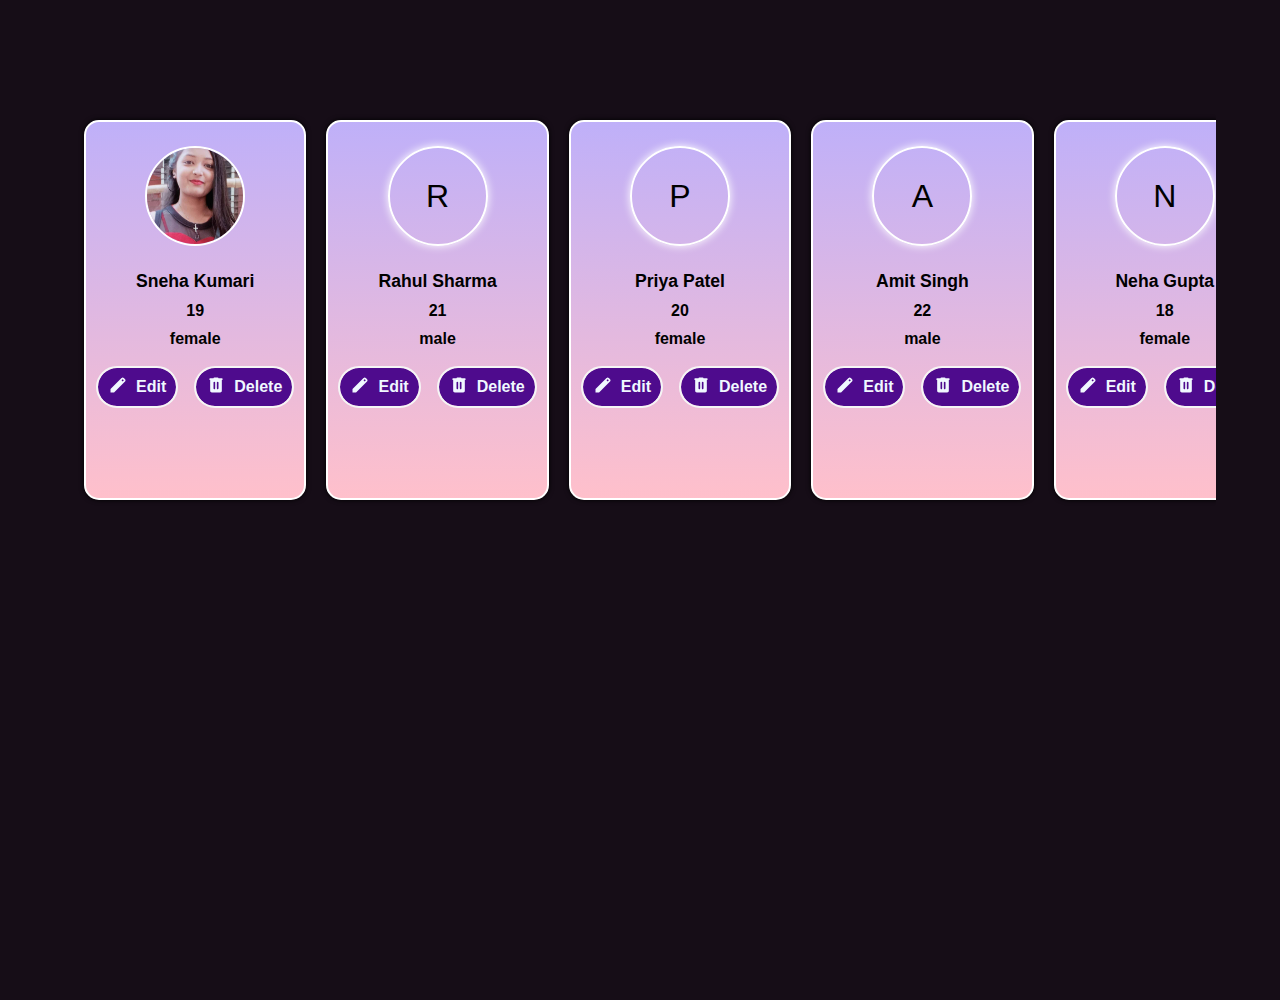
<file: Assignments/Assign3/index.html>
<!DOCTYPE html>
<html lang="en">
<head>
    <meta charset="UTF-8">
    <meta name="viewport" content="width=device-width, initial-scale=1.0">
    <title>Cards</title>
    <link rel="stylesheet" href="styles.css">
</head>
<body>
    <header></header>
    <main>
        <section class="cards-wrapper">
       
        </section>
    </main>
    <footer></footer>
    
    <script src="index.js">
        
    </script>
</body>
</html>
</file>
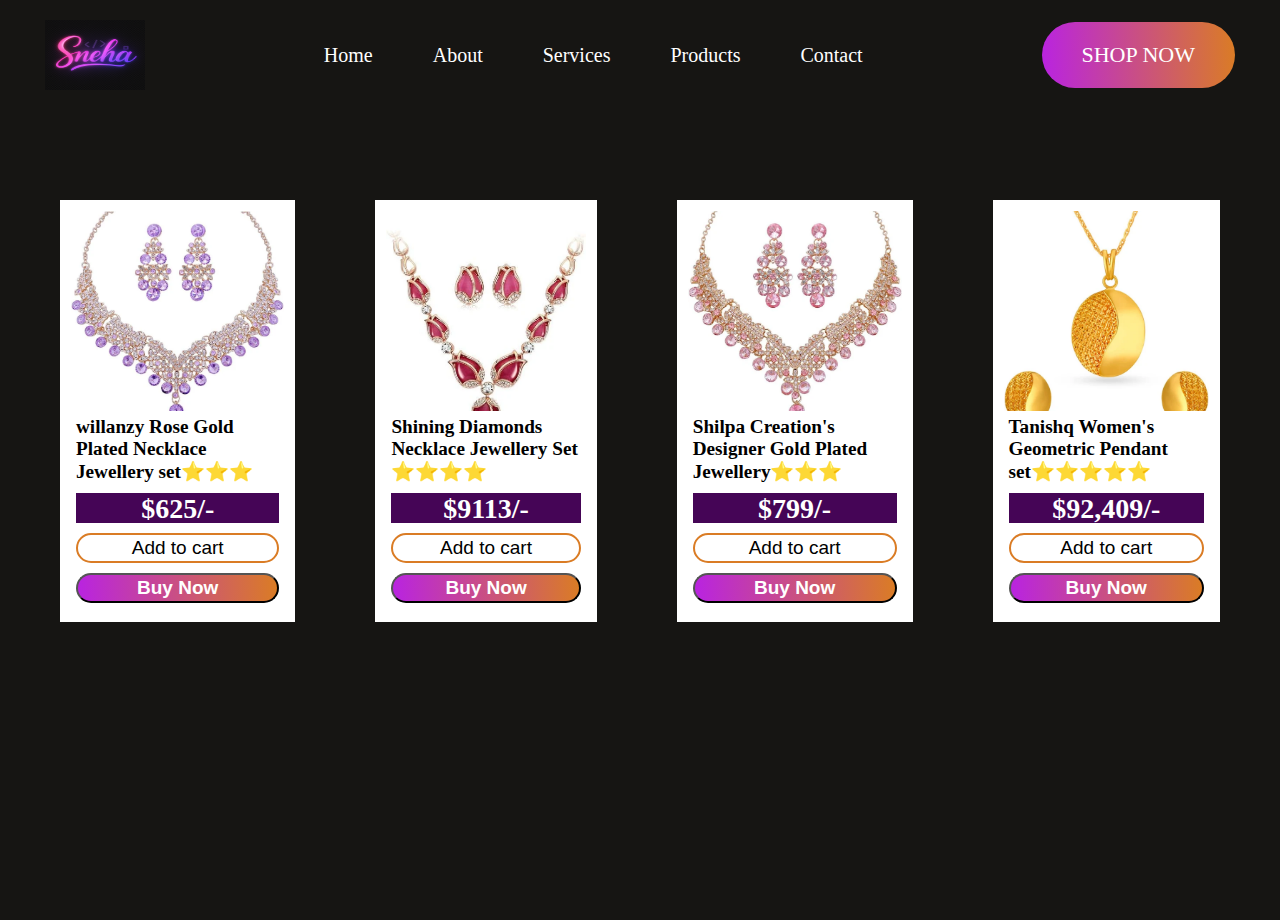
<file: Assignments/Assignment1/index.html>
<!DOCTYPE html>
<html lang="en">
<head>
   <meta charset="UTF-8">
   <meta name="viewport" content="width=device-width, initial-scale=1.0">
   <title>Document</title>
   <link rel="stylesheet" href="style.css">
</head>
<body>
   <div class='navbar'>
      <img src='./assests/logo.png' alt=""/>
      <ul class="nav-menu">
       <li>Home</li>
       <li>About</li>
       <li>Services</li>
       <li>Products</li>
       <li>Contact</li>
      </ul>
      <div class="nav-connect">
       SHOP NOW
      </div>
   </div>
   <section class="hero">

      <div class="product">
         <div class="product-image1"></div>
      <div class="about-product">
         <h3>willanzy Rose Gold Plated Necklace Jewellery set⭐⭐⭐</h3>
         <p>$625/-</p>
      </div>
      <div class="buttons">
         <button class="btn" id="buy">Buy Now</button>
         <button class="btn" id="cart">Add to cart</button>
      </div>
      </div>

      <div class="product">
         <div class="product-image2"></div>
      <div class="about-product">
         <h3>Shining Diamonds Necklace Jewellery Set ⭐⭐⭐⭐</h3>
         <p>$9113/-</p>
      </div>
      <div class="buttons">
         <button class="btn" id="buy">Buy Now</button>
         <button class="btn" id="cart">Add to cart</button>
      </div>
      </div>

      <div class="product">
         <div class="product-image3"></div>
      <div class="about-product">
         <h3>Shilpa Creation's Designer Gold Plated Jewellery⭐⭐⭐</h3>
         <p>$799/-</p>
      </div>
      <div class="buttons">
         <button class="btn" id="buy">Buy Now</button>
         <button class="btn" id="cart">Add to cart</button>
      </div>
      </div>

      <div class="product">
         <div class="product-image4"></div>
      <div class="about-product">
         <h3>Tanishq Women's Geometric Pendant set⭐⭐⭐⭐⭐</h3>
         <p>$92,409/-</p>
      </div>
      <div class="buttons">
         <button class="btn" id="buy">Buy Now</button>
         <button class="btn" id="cart">Add to cart</button>
      </div>
      </div>

      

   </section>
</body>
</html>
</file>
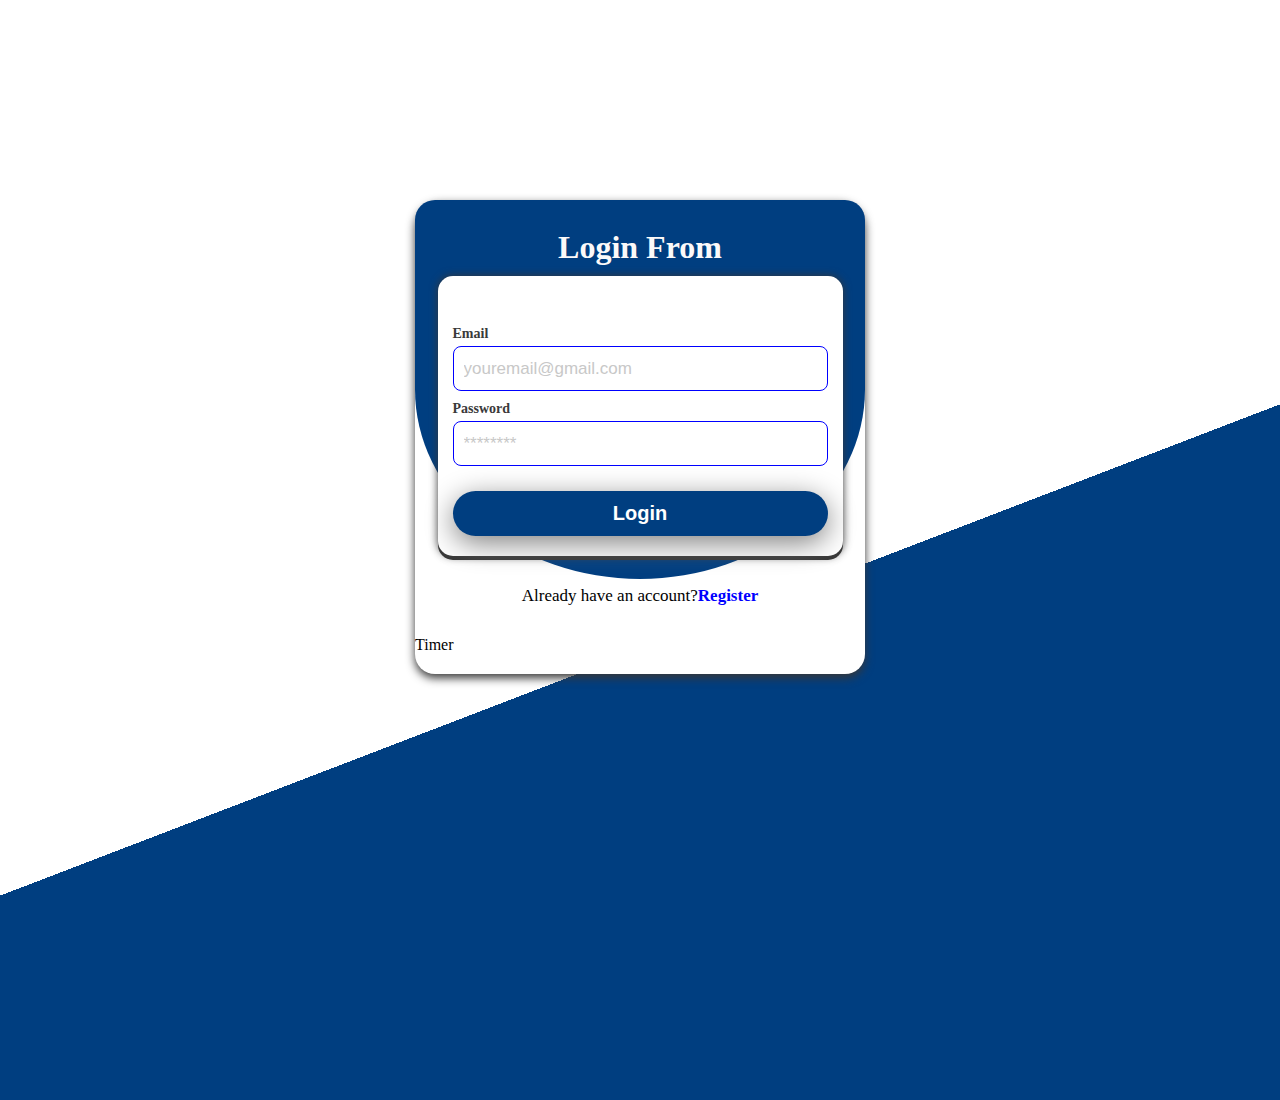
<file: Assignments/Assignment2/index.html>
<!DOCTYPE html>
<html lang="en">
<head>
    <meta charset="UTF-8">
    <meta name="viewport" content="width=device-width, initial-scale=1.0">
    <title>Login Form</title>
    <link rel="stylesheet" href="https://cdnjs.cloudflare.com/ajax/libs/font-awesome/6.7.2/css/all.min.css" integrity="sha512-Evv84Mr4kqVGRNSgIGL/F/aIDqQb7xQ2vcrdIwxfjThSH8CSR7PBEakCr51Ck+w+/U6swU2Im1vVX0SVk9ABhg==" crossorigin="anonymous" referrerpolicy="no-referrer" />
    
    <link rel="stylesheet" href="style.css">
</head>
<body>
    <div class="wrapper">
        <div class="container">
            <h1>
                Login From
            </h1>
            <div class="form-box">
                <form id="form" action="">

                    <div class="input-field">
                        <label for="email">Email</label>
                        <input type="email" name="email" placeholder="youremail@gmail.com" id="email"/>
                        <span id="email-error"> Error</span>
                        <i class="fa-solid fa-circle-check"></i>
                        <i class="fa-solid fa-circle-exclamation"></i>
                    </div>

                    <div class="input-field">
                        <label for="password">Password</label>
                        <input type="password" name="password" placeholder="********" id="password"/>
                        <span id="password-error"> Error</span>
                        <i class="fa-solid fa-circle-check"></i>
                        <i class="fa-solid fa-circle-exclamation"></i>
                    </div>

                    <div class="input-field">
                        <button type="Submit">Login</button>
                    </div>
                </form>
            </div>
            <p class="text">Already have an account?<a href="#">Register</a></p>
            <p>Timer </p>
        </div>
    </div>
    <script src="index.js">
        let count = 0;
        setInterval(()=>{count++},1000);

        
    </script>
</body>
</html>
</file>
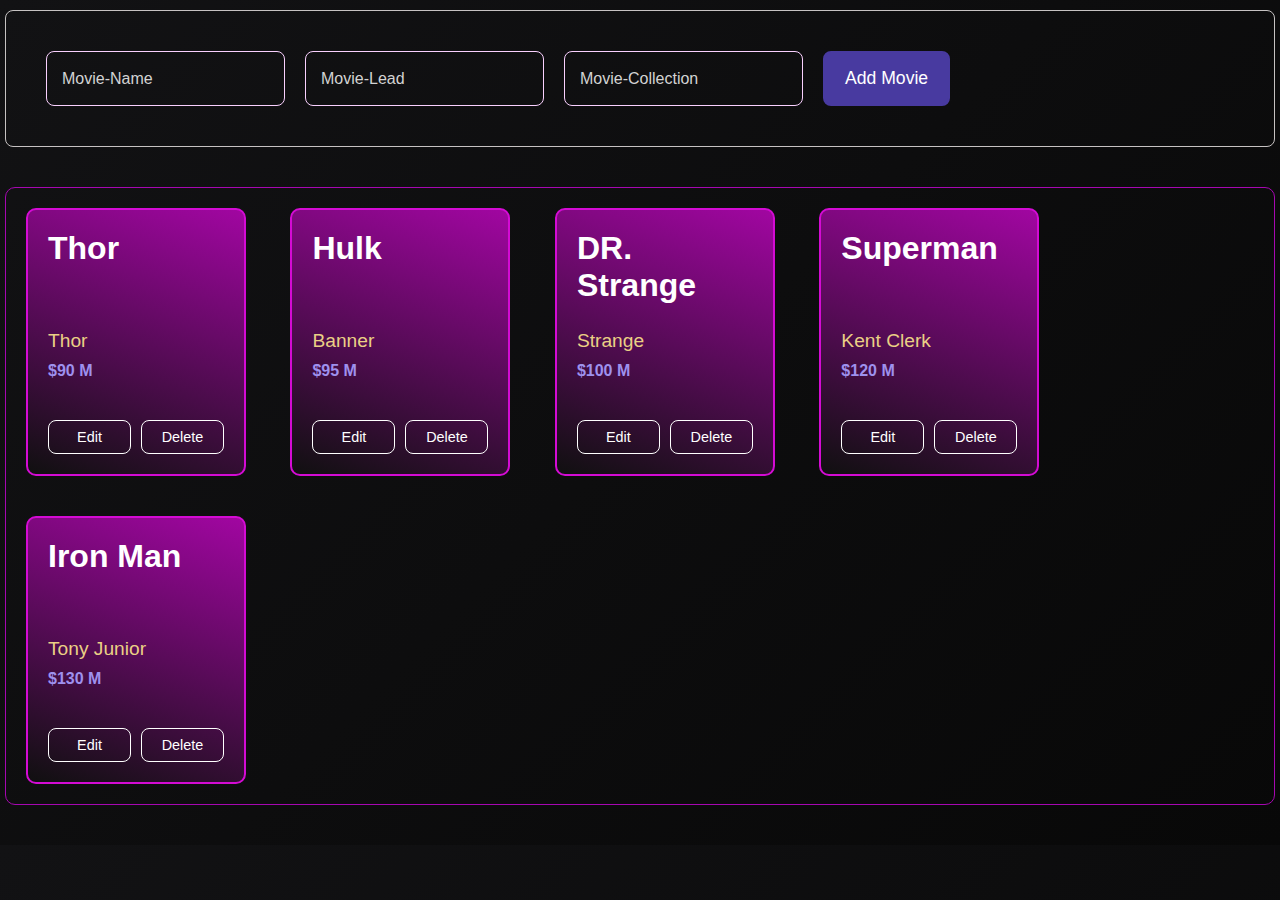
<file: Assignments/Assignment4/index.html>
<!DOCTYPE html>
<html lang="en">
  <head>
    <meta charset="UTF-8" />
    <meta name="viewport" content="width=device-width, initial-scale=1" />
    <title>Movie Collection</title>
    <link rel="stylesheet" href="style.css" />
  </head>
  <body>
    <form class="add-movie-form">
      <div class="main">
        <input type="text" placeholder="Movie-Name" id="name" />
        <input type="text" placeholder="Movie-Lead" id="lead" />
        <input type="text" placeholder="Movie-Collection" id="collection" />
        <button id="addmovie">Add Movie</button>
      </div>
      <div class="error-box">Error</div>
    </form>

    <div id="movieContainer"></div>

     <div class="overlay" id="overlay"></div>
    <div class="pop-up-container">
      <section class="close-btn-container">
        <svg
          xmlns="http://www.w3.org/2000/svg"
          width="34"
          height="34"
          viewBox="0 0 24 24"
        >
          <g fill="none">
            <circle
              cx="12"
              cy="12"
              r="9"
              fill="currentColor"
              fill-opacity="0.25"
            />
            <path
              stroke="currentColor"
              stroke-linecap="round"
              stroke-width="1.2"
              d="m9 9l6 6m0-6l-6 6"
            />
          </g>
        </svg>
      </section>
      <form action="" class="edit-form">
        <h2 class="form-title">Edit Movie</h2>
        <h3></h3>
        <section class="form-body">
          <input
            type="text"
            placeholder="Name of movie"
            class="edit-movie-name"
          />
          <input type="text" placeholder="Lead Role" class="edit-lead-role" />
          <input
            type="text"
            placeholder="Total Collections"
            class="edit-total-collections"
          />
        </section>
        <section>
          <p class="edit-from-error">Error :</p>
        </section>
        <div class="pop-up-btn-container">
          <button class="edit-form-submit">Submit</button>
          <button class="edit-form-cancel">Cancel</button>
        </div>
      </form>
    </div>
    <script src="index.js"></script>
  </body>
</html>
</file>
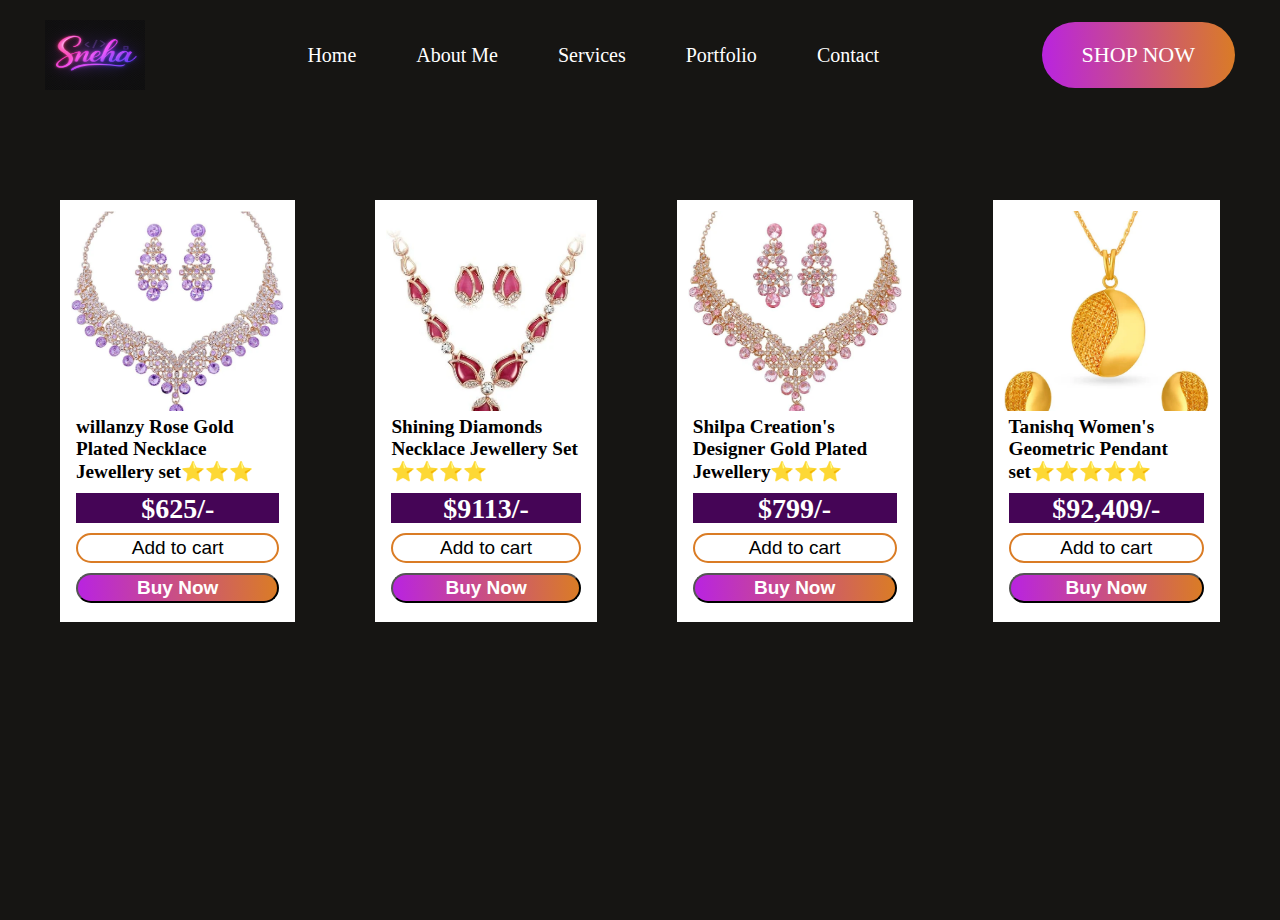
<file: project1.html>
<!DOCTYPE html>
<html lang="en">
<head>
   <meta charset="UTF-8">
   <meta name="viewport" content="width=device-width, initial-scale=1.0">
   <title>Document</title>
   <link rel="stylesheet" href="style.css">
</head>
<body>
   <div class='navbar'>
      <img src='./logo.png' alt=""/>
      <ul class="nav-menu">
       <li>Home</li>
       <li>About Me</li>
       <li>Services</li>
       <li>Portfolio</li>
       <li>Contact</li>
      </ul>
      <div class="nav-connect">
       SHOP NOW
      </div>
   </div>
   <section class="hero">

      <div class="product">
         <div class="product-image1"></div>
      <div class="about-product">
         <h3>willanzy Rose Gold Plated Necklace Jewellery set⭐⭐⭐</h3>
         <p>$625/-</p>
      </div>
      <div class="buttons">
         <button class="btn" id="buy">Buy Now</button>
         <button class="btn" id="cart">Add to cart</button>
      </div>
      </div>

      <div class="product">
         <div class="product-image2"></div>
      <div class="about-product">
         <h3>Shining Diamonds Necklace Jewellery Set ⭐⭐⭐⭐</h3>
         <p>$9113/-</p>
      </div>
      <div class="buttons">
         <button class="btn" id="buy">Buy Now</button>
         <button class="btn" id="cart">Add to cart</button>
      </div>
      </div>

      <div class="product">
         <div class="product-image3"></div>
      <div class="about-product">
         <h3>Shilpa Creation's Designer Gold Plated Jewellery⭐⭐⭐</h3>
         <p>$799/-</p>
      </div>
      <div class="buttons">
         <button class="btn" id="buy">Buy Now</button>
         <button class="btn" id="cart">Add to cart</button>
      </div>
      </div>

      <div class="product">
         <div class="product-image4"></div>
      <div class="about-product">
         <h3>Tanishq Women's Geometric Pendant set⭐⭐⭐⭐⭐</h3>
         <p>$92,409/-</p>
      </div>
      <div class="buttons">
         <button class="btn" id="buy">Buy Now</button>
         <button class="btn" id="cart">Add to cart</button>
      </div>
      </div>

      

   </section>
</body>
</html>
</file>
<file: Assignments/Assign3/styles.css>
*{
    margin: 0;
    padding: 0;
    box-sizing: border-box;
    font-family: 'Lucida Sans', 'Lucida Sans Regular', 'Lucida Grande', 'Lucida Sans Unicode', Geneva, Verdana, sans-serif;
}

html,body{
    width:100%;
    height:100%;
    background-color: #160D17;
}

.cards-wrapper{
    background-color: transparent;
    width:90%;
    border-radius:20px;
    margin:100px auto;
    padding:20px;
    display: flex;
    gap:20px;
    justify-content:space-around;
    overflow-x:scroll;
   
}

.cards-wrapper::-webkit-scrollbar{
   width:0;
}


.cards{
    width:20%;
    height:380px;
    border:1px solid black;
    border-radius:15px;
    flex-shrink:0;
    /* background-color: rgb(191, 176, 249); */
    background: linear-gradient(rgb(191, 176, 249),pink);
    box-shadow: 0px 0px 5px black;
    outline:2px solid white;
    outline-offset:-2px;
}

.cards-head{
    display: flex;
    justify-content: center;
    margin-block:25px;
}

.cards-head img{
    height:100px;
    width:100px;
    border:2px solid white;
    border-radius:50%;
    object-fit:cover;
    
}
.profile-pic-placeholder{
    height:100px;
    width:100px;
    border:2px solid white;
    border-radius:50%;
    box-shadow: 0px 0px 8px white;
    display: flex;
    justify-content: center;
    align-items: center;
    font-size:2rem;
}

.cards-body{
 
  text-align: center;


}
.cards-body p{
    margin-bottom: 10px;
   
}


.cards-body .name{
    font-size:1.1rem;
    font-weight:900;

}

.cards-body .age{
    font-size:1rem;
    font-weight: bold;

}

.cards-body .gender{
font-weight: bold;
}

.cards-foot{
    margin-block:20px;
    display: flex;
    justify-content: center;
    gap:20px;
    

}

.cards-foot button{
    display: flex;
    padding:7px 10px;
    justify-content: center;
    align-items:center;
    gap:8px;
    cursor: pointer;
    border-radius: 25px;
    background-color: rgb(78, 11, 141);
    color: aliceblue;
    font-weight: bold;
    font-size: 1rem;
    border:none;
    outline:2px solid whitesmoke;
     transition:0.2s linear;

}
.cards-foot button:hover{
    background-color: #fff;
    color: rgb(53, 4, 98);
   
}




@media screen and  (max-width:1100px) {
    .cards-foot{
   display: flex;
   flex-direction: column;
    

}
.cards-foot button{
    display: flex;
    padding:5px;
   width: 80%;
   margin: 2px auto;

}
}
</file>
<file: Assignments/Assignment1/style.css>
*{
    margin: 0;
    padding: 0;
    /* border: 1px solid white; */
  }
  body{
    height: 100vh;
    background:#161513;
    color: white;
  }
  .navbar{
    display: flex;
    align-items: center;
    justify-content: space-between;
    margin: 20px 45px;
}
.navbar img{
    height: 70px;
    width: 100px;
}
.nav-menu{
    display: flex;
    align-items: center;
    list-style: none;
    gap: 60px;
    font-size: 20px;
}
.nav-connect{
    padding: 20px 40px;
    border-radius: 50px;
    background: linear-gradient(267deg,#da7c25 0.36%,#b923e1);
    font-size: 22px;
    cursor: pointer;
    transition: 0.5s;
}
.nav-connect:hover{
    transform: scale(1.05);
}
.hero{
    display: flex;
    align-items: center;
    justify-content: space-evenly;
    padding: 50px 20px;
    
}
.product{
    height: 400px;
    margin: 40px;
    border: 1px solid white;
    padding: 10px;
    background-color: #fff;
    color: #000;
    
}
.product-image1{
    background-image: url('./assests/image1.png');
    height: 200px;
    background-size: cover;

}
.product-image2{
    background-image: url('./assests/image2.png');
    height: 200px;
    background-size: cover;

}
.product-image3{
    background-image: url('./assests/image3.png');
    height: 200px;
    background-size: cover;

}
.product-image4{
    background-image: url('./assests/image4.png');
    height: 200px;
    background-size: cover;

}


.about-product{
    padding: 5px;
}
.about-product h3{
    font-size: larger;
}
.about-product p{
    height: 30px;
    text-align: center;
    margin-top: 10px;
    align-items: center;
    font-size: 28px;
    font-weight: bold;
    color: #fff;
    background-color: #450556;
}
.buttons{
    display: flex;
    flex-direction: column-reverse;
    padding: 0px;
    
}
button{
    margin: 5px;
    height: 30px;
    border-radius: 20px;
    font-size: 19px;
    cursor: pointer;
   
    
}

#cart{
    background-color: #fff;
    border: 2px solid #da7c25;
}
#buy{
    background: linear-gradient(267deg,#da7c25 0.36%,#b923e1);
    font-weight: bold;
    color: #fff; 
}
#buy:hover{
    font-size:20px ;
    letter-spacing: 2px;
    transition: 0.2s ease-in;
}
#cart:hover{
    background-color: #000;
    color: #fff;
}
</file>
<file: Assignments/Assignment2/style.css>
*{
    margin: 0;
    padding: 0;
    box-sizing: border-box;
    /* border: 1px solid red; */
}
.wrapper{
    width: 100%;
    height: 100vh;
    background-color:rgb(0, 62, 128) ;
    background: linear-gradient(339deg, rgb(0, 62, 128) 50%, #fff 0%);
}
.container{
    width: 450px;
    padding: 20px 0px;
    margin: 200px auto;
    background-color: #fff;
    border-radius: 25px 25px 20px 20px;
    box-shadow: rgb(55, 55, 55) 0px 4px 10px;
    position: relative;
}
.container::before{
    content: '';
    top: 0;
    position: absolute;
    width: 100%;
    height: 80%;
    background-color:rgb(0, 62, 128) ;
    border-radius: 20px 20px 50% 50%;
}
.container h1{
    position: relative;
    text-align: center;
    color: #fbf9f9;
    width: 100%;
    margin-top: 2%;
    font-weight: 600;
    margin-bottom: 10px;

}
.form-box{
    width: 90%;
    margin-top: 100px;
    padding: 15px;
    z-index: 1;
    position: relative;
    background-color: #fff;
    border-radius: 15px;
    margin: auto;
    box-shadow: rgb(55, 55, 55) 0px 4px 0px, rgb(55, 55, 55) 0px 0px 8px;
   
}
.form-box #form{
    margin-top: 30px;
}
.form-box .input-field{
    width: 100%;
    margin-bottom: 5px;
    position: relative;
}
.form-box .input-field label{
    font-weight: 600;
    font-size: 14px;
    line-height: 25px;
    color: #3a3a3a;
}
.form-box .input-field  input{
    width: 100%;
    height: 45px;
    padding: 0 30px 0 10px;
    border-radius: 8px;
    font-weight: 400;
    font-size: 16px;
    border: 1px solid blue;
    outline: none;
}
.form-box .input-field  input::placeholder
{
    font-size: 17px;
    font-weight: 500px;
    color: #c8c8c8;
    line-height: 50px;
}
.form-box .input-field.success input{
    border-color: green;
}
.form-box .input-field.error input{
    border-color: red;
}
.input-field span{
    color: #e74c3c;
    display: inline;
    margin:5px 5px 0 5px;
    /* visibility: hidden; */
    display: none;
}
.input-field.error span{
    /* visibility: hidden; */
 
}
.input-field.success span{
    /* visibility: hidden; */
}
.form-box .input-field i{
    display: inline-block;
    position: absolute;
    right: 10px;
    top: 35px;
    visibility: hidden;
}
.form-box .input-field.success i.fa-circle-check{
    color: green;
    visibility: visible;
}
.form-box .input-field.success i.fa-circle-exclamation{
    color: red;
    visibility: visible;
}
.form-box .input-field button{
    width: 100%;
    height: 45px;
    font-size: 20px;
    font-weight: 700;
    background-color: rgb(0, 62, 128);
    color: #fff;
    outline: none;
    border: none;
    box-shadow: grey 0px 7px 29px 0px;
    border-radius: 40px;
    margin-top: 20px;
    cursor: pointer;
    transition: all 0.5s ease;
}
.text{
    text-align: center;
    margin: 30px 0;
    font-weight: 500;
    font-size: 17px;
}
.text a{
    color:blue;
    font-weight: 700;
    font-size: 17px;
    text-decoration: none;

}
</file>
<file: Assignments/Assignment4/style.css>
*{
    margin:0;
    padding:0;
    box-sizing: border-box;
    user-select:none;
}
body {
  font-family: "Segoe UI", Tahoma, Geneva, Verdana, sans-serif;
  background: linear-gradient(135deg, #121214, #080808);
  color: #fff;
}

/* cards section */

#movieContainer {
  border: 1px groove rgb(166, 7, 177);
  margin:40px 5px;
  border-radius:10px;
}

.movieParent {
  background: linear-gradient(200deg, rgb(161, 6, 161), rgb(16, 16, 16));
  width: 220px;
  margin: 20px;
  border: 2px solid rgb(212, 11, 212);
  border-radius:10px;
  display: inline-block;
  /* box-shadow: 0px 0px 5px white; */
  transition: transform 0.3s ease;
}
.movieParent:hover{
    background:linear-gradient(270deg, rgb(161, 6, 161), rgb(16, 16, 16));
    transform:scale(1.01);
}

.movieParent .head{
    height:100px;
    display:none;
}
.movieParent .body{
    padding:20px;
}

.name{
    font-size:2rem;
    font-weight:700;
    height:100px;
    width:100%;
}
.lead{
    font-size:1.2rem;
    color:#ead085;
    margin-block-end:10px;
}

.collection{
    font-size:1rem;
    font-weight:900;
    color: #9e91ee;
}

.movieParent .action{
    width: 100% !important;
    margin-block:20px;
    display: flex;
    gap:10px;
    padding-inline:20px;
}

.movieParent .action button{
    width:50%;
    padding:8px;
    border:1.5px solid white;
    border-radius: 8px;
    background-color:transparent;
    color:#fff;
    cursor: pointer;
    transition:.2s linear;
    font-size:0.9rem;
}
.movieParent .action button:hover{
    background-color: #BC2ACF;
}

/* form section */
.add-movie-form {
     border:1px solid rgb(198, 194, 194);
    border-radius:8px;
    padding:40px;
    margin:10px 5px;
}
.add-movie-form .main{

    display: flex;
    gap:20px;
}

.error-box{
    margin-block:10px;
    padding:10px;
    text-align: center;
    color: red;
    display: none;
}
/* pop-up */

.pop-up-container {
  border: 2px solid #a624b7;
  border-radius: 10px;
  background-color: #1f0128;
  position: fixed;
  inset: 150px;
  z-index: 1010;
  padding: 20px;
  width: 40%;
  height: fit-content;
  margin-inline: auto;
  display: none;
}

/* Hidden by default */
.overlay {
  position: fixed;
  top: 0;
  left: 0;
  width: 100%;
  height: 100%;
  display: none;
  justify-content: center;
  align-items: center;
  backdrop-filter: blur(5px);
  background-color: rgba(0, 0, 0, 0.3);
  z-index: 1000;
}

/* Show overlay */
.overlay.active {
  display: flex;
}

.close-btn-container {
  position: absolute;
  right: 10px;
  top: 10px;
}
.close-btn-container svg {
  cursor: pointer;
}

.edit-form {
  padding: 10px 20px;
}
.edit-form h2 {
  text-align: center;
  margin-block-end: 20px;
}

.edit-form .form-body {
  display: flex;
  flex-direction: column;
}

.edit-form .form-body input {
  margin-block-end: 15px;
  padding: 10px;
  background-color: transparent;
  border: none;
  outline: none;
  border: 1px solid #a624b7;
  border-radius: 8px;
  color: white;
}
.edit-from-error {
  color: rgb(190, 5, 5);
  display: none;
}
.pop-up-btn-container {
  margin-block-start: 10px;
  display: flex;
  gap: 20px;
}

.pop-up-btn-container button {
  width: 50%;
  padding: 10px;
  cursor: pointer;
  transition: 0.2s linear;
  font-size: 18px;
  border:1px solid white;
  background: transparent;
  border-radius: 10px;
  color: white;
  
  
}

.pop-up-btn-container button:hover {
  background-color: #9608a0;
  color: #d7e1ff;
}
.add-movie-form input{
    padding:15px;
    background-color:transparent;
    outline:none;
    border-radius:8px;
    border:1.5px solid #F9D0FE;
    color:white;
    font-size:1rem;
    transition: .2s linear;
}
.add-movie-form input:hover{
    border-color:#a624b7;
    box-shadow:0px 0px 10px #4A1152;
}
.add-movie-form input::placeholder{
    color:lightgray
}
#addmovie{
    padding:15px 20px;
    border-radius:8px;
    background-color:#483AA0;
    color:white;
    outline:none;
    border:2px solid #483AA0;
    font-size:1.1rem;
    cursor: pointer;
}
#addmovie:hover{
    background-color:#3c2d9a;
}
</file>
<file: style.css>
*{
    margin: 0;
    padding: 0;
    /* border: 1px solid white; */
  }
  body{
    height: 100vh;
    background:#161513;
    color: white;
  }
  .navbar{
    display: flex;
    align-items: center;
    justify-content: space-between;
    margin: 20px 45px;
}
.navbar img{
    height: 70px;
    width: 100px;
}
.nav-menu{
    display: flex;
    align-items: center;
    list-style: none;
    gap: 60px;
    font-size: 20px;
}
.nav-connect{
    padding: 20px 40px;
    border-radius: 50px;
    background: linear-gradient(267deg,#da7c25 0.36%,#b923e1);
    font-size: 22px;
    cursor: pointer;
    transition: 0.5s;
}
.nav-connect:hover{
    transform: scale(1.05);
}
.hero{
    display: flex;
    align-items: center;
    justify-content: space-evenly;
    padding: 50px 20px;
    
}
.product{
    height: 400px;
    margin: 40px;
    border: 1px solid white;
    padding: 10px;
    background-color: #fff;
    color: #000;
    
}
.product-image1{
    background-image: url('./image1.png');
    height: 200px;
    background-size: cover;

}
.product-image2{
    background-image: url('./image2.png');
    height: 200px;
    background-size: cover;

}
.product-image3{
    background-image: url('./image3.png');
    height: 200px;
    background-size: cover;

}
.product-image4{
    background-image: url('./image4.png');
    height: 200px;
    background-size: cover;

}


.about-product{
    padding: 5px;
}
.about-product h3{
    font-size: larger;
}
.about-product p{
    height: 30px;
    text-align: center;
    margin-top: 10px;
    align-items: center;
    font-size: 28px;
    font-weight: bold;
    color: #fff;
    background-color: #450556;
}
.buttons{
    display: flex;
    flex-direction: column-reverse;
    padding: 0px;
    
}
button{
    margin: 5px;
    height: 30px;
    border-radius: 20px;
    font-size: 19px;
    cursor: pointer;
   
    
}

#cart{
    background-color: #fff;
    border: 2px solid #da7c25;
}
#buy{
    background: linear-gradient(267deg,#da7c25 0.36%,#b923e1);
    font-weight: bold;
    color: #fff; 
}
#buy:hover{
    font-size:20px ;
    letter-spacing: 2px;
    transition: 0.2s ease-in;
}
#cart:hover{
    background-color: #000;
    color: #fff;
}
</file>
